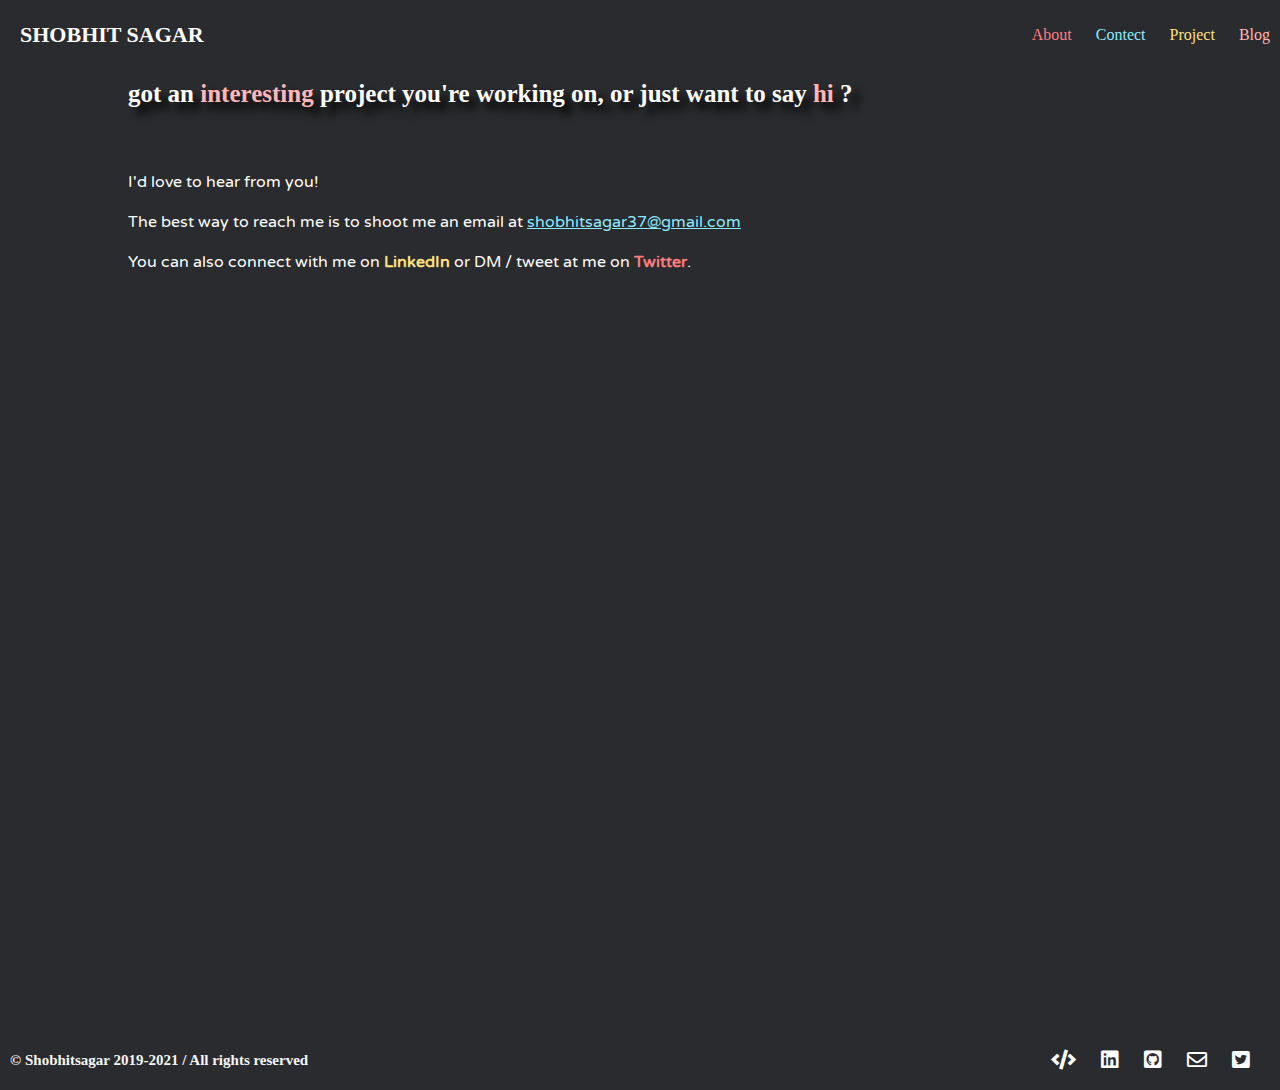
<file: contect.html>
<!doctype html>
<html lang="en">

<head>
    <!-- Required meta tags -->
    <meta charset="utf-8">
    <meta name="viewport" content="width=device-width, initial-scale=1">


    <link rel="stylesheet" href="https://cdnjs.cloudflare.com/ajax/libs/font-awesome/5.15.4/css/all.min.css"
        integrity="sha512-1ycn6IcaQQ40/MKBW2W4Rhis/DbILU74C1vSrLJxCq57o941Ym01SwNsOMqvEBFlcgUa6xLiPY/NS5R+E6ztJQ=="
        crossorigin="anonymous" referrerpolicy="no-referrer" />

    <!-- Bootstrap CSS -->
    <link href="https://cdn.jsdelivr.net/npm/bootstrap@5.1.0/dist/css/bootstrap.min.css" rel="stylesheet"
        integrity="sha384-KyZXEAg3QhqLMpG8r+8fhAXLRk2vvoC2f3B09zVXn8CA5QIVfZOJ3BCsw2P0p/We" crossorigin="anonymous">

    <!-- google font -->
    <link rel="preconnect" href="https://fonts.googleapis.com">
    <link rel="preconnect" href="https://fonts.gstatic.com" crossorigin>
    <link href="https://fonts.googleapis.com/css2?family=Ubuntu+Mono&family=Varela+Round&display=swap" rel="stylesheet">

    <!-- custome CSS -->
    <link rel="stylesheet" href="css/style.css">
    

   <!-- meta tage -->
   <meta name="title" content="SHOBHIT SAGAR Info And Blog ">
   <meta name="description"
       content="About Shobhit sagar and All website source code Available with live demo. tips and tricks about internet , We make articles on Technology.">
   <meta name="keywords"
       content="shobhit sagar, shobhitsagar, shobhitsaga74, aryansagar, aryan sagar, about shobhit sagar, shobhit sagar info, shobhit sagar blog, shobhit sagar blogger, sagar shobhit, shobhit, shobhit74, sagar74, sagar, codewithshobhitsagar, coder shobhit sagar hacker shobhit sagar, shobhit sagar hacker">
   <meta name="robots" content="index, follow">
   <meta name="language" content="English">
   <title>SHOBHIT SAGAR Info And Blog</title>
   <link rel="shortcut icon" href="favicon.ico" type="image/x-icon">

</head>

<body>
    <!-- navbarstart -->
    <nav>
        <div class="nav-left">
            <a href="/">
                <h1>SHOBHIT SAGAR</h1>
            </a>
        </div>
        <div class="nav-right">
            <a class="a1 fs-4 fw-bold" href="/index.html">About</a>
            <a class="a2 fs-4 fw-bold" href="/contect.html">Contect</a>
            <a class="a3 fs-4 fw-bold" href="/project.html">Project</a>
            <a class="a4 fs-4 fw-bold" href="https://blog.shobhitsagar.ml">Blog</a>
        </div>
    </nav>
    <!-- navbar-close -->




    <div class="wrapper-about  d-flex">

    


        <h1>got an <b class="vscode">interesting</b> project you're working on, or just want to say <b class="vscode">hi</b> ?</h1>

        <p>I'd love to hear from you! <br> <br>

        The best way to reach me is to shoot me an email at 

          <a href="mailto:shobhitsagar37@gmail.com" target="_blank" rel="noopener noreferrer" style="color: rgb(141, 234, 255);">shobhitsagar37@gmail.com</a>  <br> <br>

        You can also connect with me on <b class="clean">LinkedIn</b> or DM / tweet at me on <b class="dark-red">Twitter</b>.</p>







    </div>

















































    <footer>
        <div class="footer-copyright">
            <b>&copy Shobhitsagar 2019-2021 / All rights reserved</b>
        </div>

        <div class="footer-links">
            <a href="#"><i class="fas fa-code"></i></a>

            <a href="#"><i class="fab fa-linkedin"></i></a>

            <a href="#"><i class="fab fa-github-square"></i></a>

            <a href="#"><i class="far fa-envelope"></i></a>

            <a href="#"><i class="fab fa-twitter-square"></i></a>


        </div>

    </footer>





























    <!-- Optional JavaScript; choose one of the two! -->

    <!-- Option 1: Bootstrap Bundle with Popper -->
    <script src="https://cdn.jsdelivr.net/npm/bootstrap@5.1.0/dist/js/bootstrap.bundle.min.js"
        integrity="sha384-U1DAWAznBHeqEIlVSCgzq+c9gqGAJn5c/t99JyeKa9xxaYpSvHU5awsuZVVFIhvj"
        crossorigin="anonymous"></script>

    <!-- Option 2: Separate Popper and Bootstrap JS -->
    <!--
    <script src="https://cdn.jsdelivr.net/npm/@popperjs/core@2.9.3/dist/umd/popper.min.js" integrity="sha384-eMNCOe7tC1doHpGoWe/6oMVemdAVTMs2xqW4mwXrXsW0L84Iytr2wi5v2QjrP/xp" crossorigin="anonymous"></script>
    <script src="https://cdn.jsdelivr.net/npm/bootstrap@5.1.0/dist/js/bootstrap.min.js" integrity="sha384-cn7l7gDp0eyniUwwAZgrzD06kc/tftFf19TOAs2zVinnD/C7E91j9yyk5//jjpt/" crossorigin="anonymous"></script>
    -->
</body>

</html>
</file>
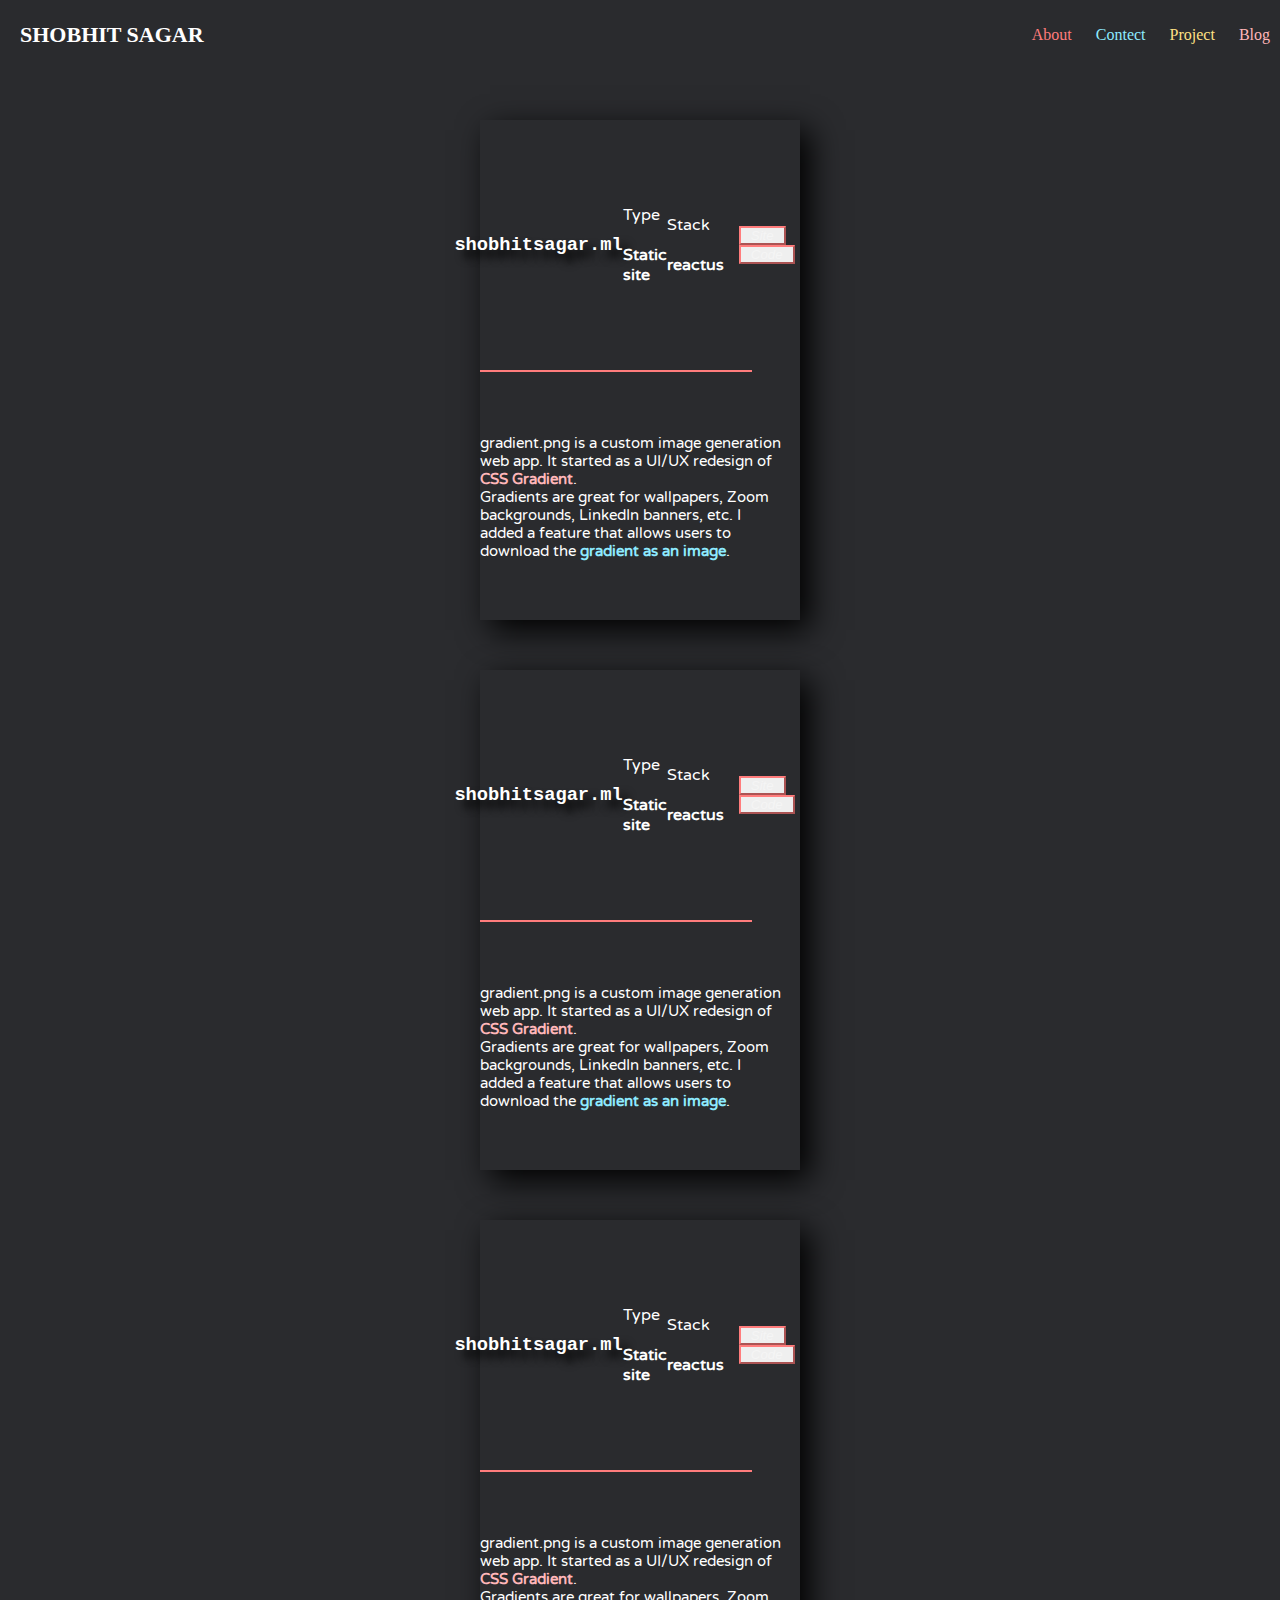
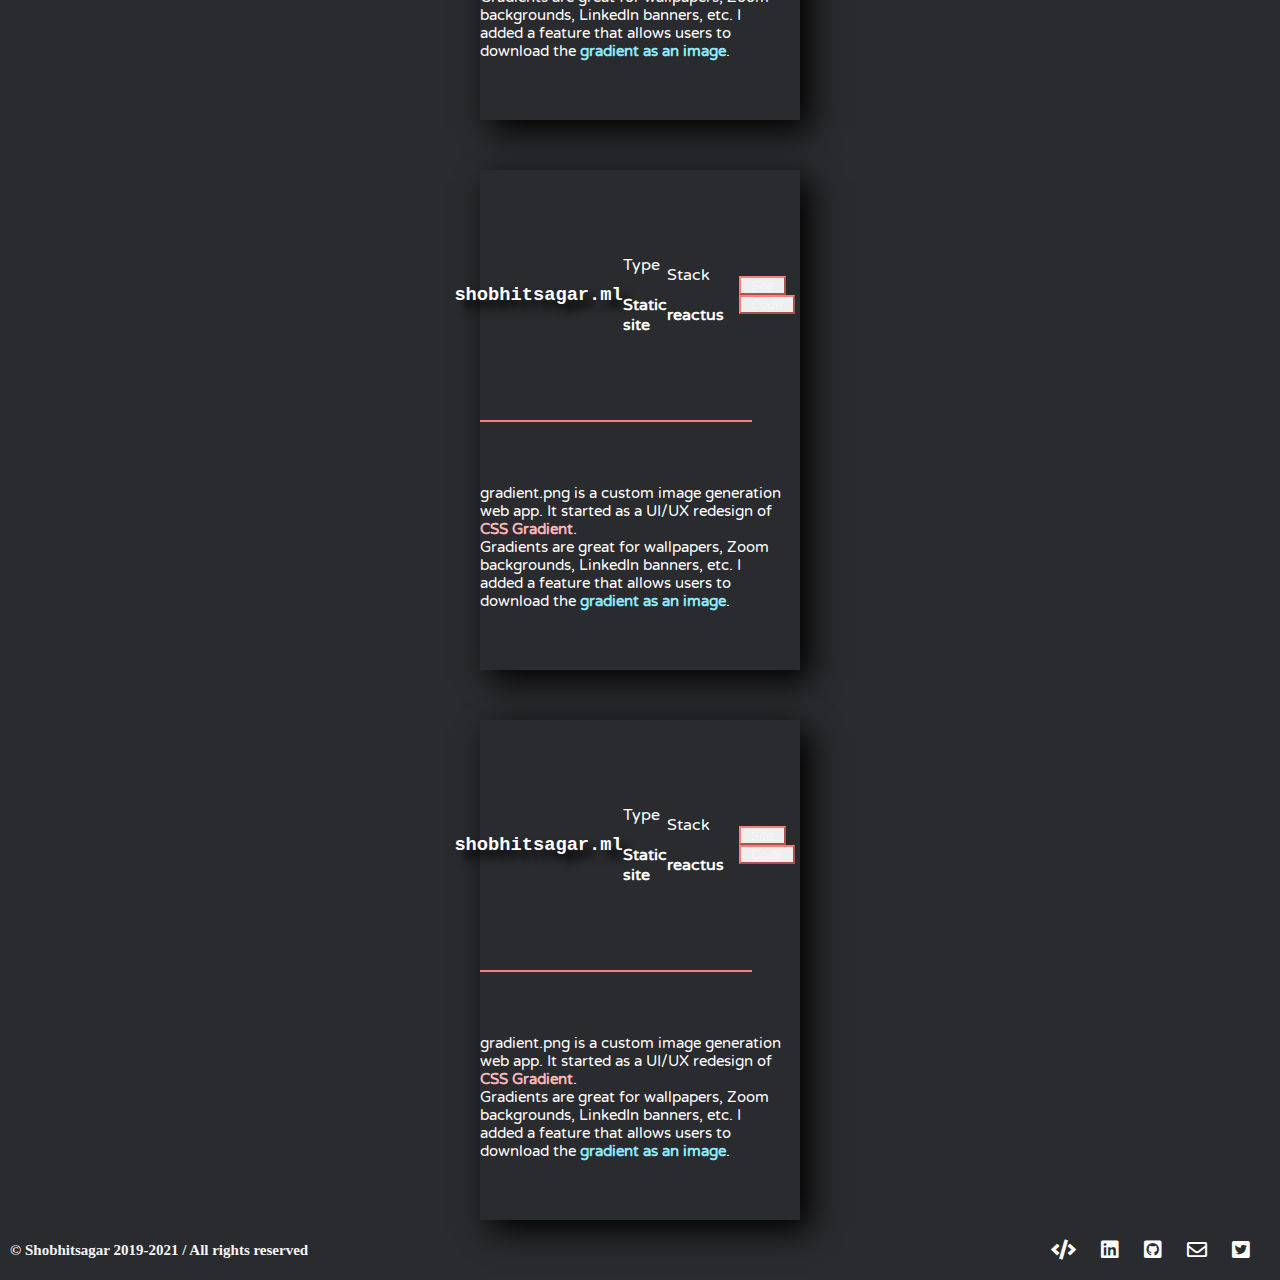
<file: project.html>
<!doctype html>
<html lang="en">

<head>
    <!-- Required meta tags -->
    <meta charset="utf-8">
    <meta name="viewport" content="width=device-width, initial-scale=1">


    <link rel="stylesheet" href="https://cdnjs.cloudflare.com/ajax/libs/font-awesome/5.15.4/css/all.min.css"
        integrity="sha512-1ycn6IcaQQ40/MKBW2W4Rhis/DbILU74C1vSrLJxCq57o941Ym01SwNsOMqvEBFlcgUa6xLiPY/NS5R+E6ztJQ=="
        crossorigin="anonymous" referrerpolicy="no-referrer" />

    <!-- Bootstrap CSS -->
    <link href="https://cdn.jsdelivr.net/npm/bootstrap@5.1.0/dist/css/bootstrap.min.css" rel="stylesheet"
        integrity="sha384-KyZXEAg3QhqLMpG8r+8fhAXLRk2vvoC2f3B09zVXn8CA5QIVfZOJ3BCsw2P0p/We" crossorigin="anonymous">

    <!-- google font -->
    <link rel="preconnect" href="https://fonts.googleapis.com">
    <link rel="preconnect" href="https://fonts.gstatic.com" crossorigin>
    <link href="https://fonts.googleapis.com/css2?family=Ubuntu+Mono&family=Varela+Round&display=swap" rel="stylesheet">

    <!-- custome CSS -->
    <link rel="stylesheet" href="css/style.css">

    <!-- meta tage -->
    <meta name="title" content="SHOBHIT SAGAR Info And Blog ">
    <meta name="description"
        content="About Shobhit sagar and All website source code Available with live demo. tips and tricks about internet , We make articles on Technology.">
    <meta name="keywords"
        content="shobhit sagar, shobhitsagar, shobhitsaga74, aryansagar, aryan sagar, about shobhit sagar, shobhit sagar info, shobhit sagar blog, shobhit sagar blogger, sagar shobhit, shobhit, shobhit74, sagar74, sagar, codewithshobhitsagar, coder shobhit sagar hacker shobhit sagar, shobhit sagar hacker">
    <meta name="robots" content="index, follow">
    <meta name="language" content="English">
    <title>SHOBHIT SAGAR Info And Blog</title>
    <link rel="shortcut icon" href="favicon.ico" type="image/x-icon">
</head>

<body>
    <!-- navbarstart -->
    <nav>
        <div class="nav-left">
            <a href="#">
                <h1>SHOBHIT SAGAR</h1>
            </a>
        </div>
        <div class="nav-right">
            <a class="a1 fs-4 fw-bold" href="/index.html">About</a>
            <a class="a2 fs-4 fw-bold" href="/contect.html">Contect</a>
            <a class="a3 fs-4 fw-bold" href="/project.html">Project</a>
            <a class="a4 fs-4 fw-bold" href="https://blog.shobhitsagar.ml">Blog</a>
        </div>
    </nav>
    <!-- navbar-close -->




    <div class="wrapper-p p-4 d-flex">

        <div class="card-1 card border  flex-column align-items-center ">
            <div class="card-left a justify-content-center p-4 flex-column align-items-center">
                <h3>  shobhitsagar.ml</h3>
                <p>Type &nbsp; &nbsp; <b> Static site</b> </p>
                <p>Stack &nbsp; &nbsp; <b>reactus</b> </p>

                <div class="btn-box">
                    <button class="class  bg-body rounded-pill"><i>Site</i></button>

                    <button class="class bg-body rounded-pill"><i>Code</i></button>
                </div>

            </div>

            <div class="ProjectsCard-center">

            </div>

            <div class="card-right  text-center p-3">
                <div class="font-info">
                    <p>
                        gradient.png is a custom image generation web app. It started as a UI/UX redesign of <b
                            class="vscode">CSS Gradient</b>.
                    </p>
                    <p>
                        Gradients are great for wallpapers, Zoom backgrounds, LinkedIn banners, etc. I added a feature
                        that
                        allows users to download the <b class="complain">gradient as an image</b>.
                    </p>

                </div>
            </div>
        </div>




        <div class="card-1 card border  flex-column align-items-center ">
            <div class="card-left a justify-content-center p-4 flex-column align-items-center">
                <h3>  shobhitsagar.ml</h3>
                <p>Type &nbsp; &nbsp; <b> Static site</b> </p>
                <p>Stack &nbsp; &nbsp; <b>reactus</b> </p>

                <div class="btn-box">
                    <button class="class  bg-body rounded-pill"><i>Site</i></button>

                    <button class="class bg-body rounded-pill"><i>Code</i></button>
                </div>

            </div>

            <div class="ProjectsCard-center">

            </div>

            <div class="card-right  text-center p-3">
                <div class="font-info">
                    <p>
                        gradient.png is a custom image generation web app. It started as a UI/UX redesign of <b
                            class="vscode">CSS Gradient</b>.
                    </p>
                    <p>
                        Gradients are great for wallpapers, Zoom backgrounds, LinkedIn banners, etc. I added a feature
                        that
                        allows users to download the <b class="complain">gradient as an image</b>.
                    </p>

                </div>
            </div>
        </div>





        <div class="card-1 card border  flex-column align-items-center ">
            <div class="card-left a justify-content-center p-4 flex-column align-items-center">
                <h3>  shobhitsagar.ml</h3>
                <p>Type &nbsp; &nbsp; <b> Static site</b> </p>
                <p>Stack &nbsp; &nbsp; <b>reactus</b> </p>

                <div class="btn-box">
                    <button class="class  bg-body rounded-pill"><i>Site</i></button>

                    <button class="class bg-body rounded-pill"><i>Code</i></button>
                </div>

            </div>

            <div class="ProjectsCard-center">

            </div>

            <div class="card-right  text-center p-3">
                <div class="font-info">
                    <p>
                        gradient.png is a custom image generation web app. It started as a UI/UX redesign of <b
                            class="vscode">CSS Gradient</b>.
                    </p>
                    <p>
                        Gradients are great for wallpapers, Zoom backgrounds, LinkedIn banners, etc. I added a feature
                        that
                        allows users to download the <b class="complain">gradient as an image</b>.
                    </p>

                </div>
            </div>
        </div>








        <div class="card-1 card border  flex-column align-items-center ">
            <div class="card-left a justify-content-center p-4 flex-column align-items-center">
                <h3>  shobhitsagar.ml</h3>
                <p>Type &nbsp; &nbsp; <b> Static site</b> </p>
                <p>Stack &nbsp; &nbsp; <b>reactus</b> </p>

                <div class="btn-box">
                    <button class="class  bg-body rounded-pill"><i>Site</i></button>

                    <button class="class bg-body rounded-pill"><i>Code</i></button>
                </div>

            </div>

            <div class="ProjectsCard-center">

            </div>

            <div class="card-right  text-center p-3">
                <div class="font-info">
                    <p>
                        gradient.png is a custom image generation web app. It started as a UI/UX redesign of <b
                            class="vscode">CSS Gradient</b>.
                    </p>
                    <p>
                        Gradients are great for wallpapers, Zoom backgrounds, LinkedIn banners, etc. I added a feature
                        that
                        allows users to download the <b class="complain">gradient as an image</b>.
                    </p>

                </div>
            </div>
        </div>





        <div class="card-1 card border  flex-column align-items-center ">
            <div class="card-left a justify-content-center p-4 flex-column align-items-center">
                <h3>  shobhitsagar.ml</h3>
                <p>Type &nbsp; &nbsp; <b> Static site</b> </p>
                <p>Stack &nbsp; &nbsp; <b>reactus</b> </p>

                <div class="btn-box">
                    <button class="class  bg-body rounded-pill"><i>Site</i></button>

                    <button class="class bg-body rounded-pill"><i>Code</i></button>
                </div>

            </div>

            <div class="ProjectsCard-center">

            </div>

            <div class="card-right  text-center p-3">
                <div class="font-info">
                    <p>
                        gradient.png is a custom image generation web app. It started as a UI/UX redesign of <b
                            class="vscode">CSS Gradient</b>.
                    </p>
                    <p>
                        Gradients are great for wallpapers, Zoom backgrounds, LinkedIn banners, etc. I added a feature
                        that
                        allows users to download the <b class="complain">gradient as an image</b>.
                    </p>

                </div>
            </div>
        </div>






    </div>

















































    <footer>
        <div class="footer-copyright">
            <b>&copy Shobhitsagar 2019-2021 / All rights reserved</b>
        </div>

        <div class="footer-links">
            <a href="#"><i class="fas fa-code"></i></a>

            <a href="#"><i class="fab fa-linkedin"></i></a>

            <a href="#"><i class="fab fa-github-square"></i></a>

            <a href="#"><i class="far fa-envelope"></i></a>

            <a href="#"><i class="fab fa-twitter-square"></i></a>


        </div>

    </footer>





























    <!-- Optional JavaScript; choose one of the two! -->

    <!-- Option 1: Bootstrap Bundle with Popper -->
    <script src="https://cdn.jsdelivr.net/npm/bootstrap@5.1.0/dist/js/bootstrap.bundle.min.js"
        integrity="sha384-U1DAWAznBHeqEIlVSCgzq+c9gqGAJn5c/t99JyeKa9xxaYpSvHU5awsuZVVFIhvj"
        crossorigin="anonymous"></script>

    <!-- Option 2: Separate Popper and Bootstrap JS -->
    <!--
    <script src="https://cdn.jsdelivr.net/npm/@popperjs/core@2.9.3/dist/umd/popper.min.js" integrity="sha384-eMNCOe7tC1doHpGoWe/6oMVemdAVTMs2xqW4mwXrXsW0L84Iytr2wi5v2QjrP/xp" crossorigin="anonymous"></script>
    <script src="https://cdn.jsdelivr.net/npm/bootstrap@5.1.0/dist/js/bootstrap.min.js" integrity="sha384-cn7l7gDp0eyniUwwAZgrzD06kc/tftFf19TOAs2zVinnD/C7E91j9yyk5//jjpt/" crossorigin="anonymous"></script>
    -->
</body>

</html>
</file>
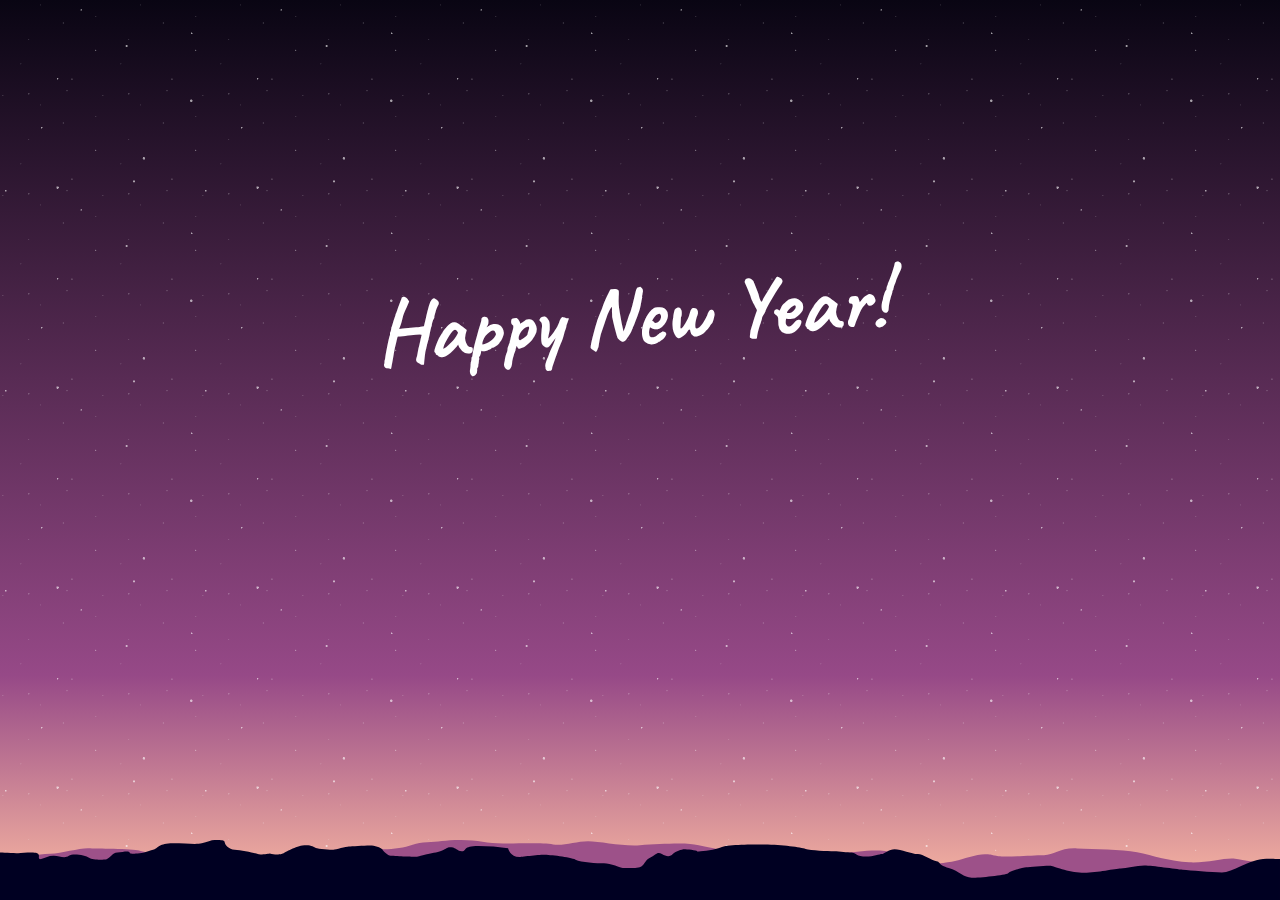
<file: Project/Happy new year/newyear.html>
<!DOCTYPE html>
<html lang="en">

<head>
    <meta charset="UTF-8">
    <meta http-equiv="X-UA-Compatible" content="IE=edge">
    <meta name="viewport" content="width=device-width, initial-scale=1.0">
    <title>happy new year 2022</title>
    <link rel="stylesheet" href="newyearstyle.css">


</head>

<body>


    <h1 id="title">Happy New Year!</h1>
    <div class="stars"></div>
    <svg class="mountains mountains--layer1" xmlns="http://www.w3.org/2000/svg" width="1920" height="200"
        viewBox="0 0 1920 200" preserveAspectRatio="none">
        <title>bergskedja</title>
        <path
            d="M0,41.57s21.25,2.19,27.33,2.19,22.27-4.37,28.34,0-1,22.94,6.07,19.67S72.87,52,81,52.81s16.19,10.15,22.27,0,25.3-1.41,30.36,6.24,21.25,7.33,26.32,4.76,8.1-20.66,16.19-22,17.21-6.31,18.22,0,5.06,3,12.15,3,20.24-10.93,25.3-14.2S238.86,11,259.1,11s35.42,4.37,43.52,0S316.79.05,321.86.05,337-1,337,6.61s6.07,24.92,15.18,26.12,30.36,11,34.41,14.31,18.22-2.19,18.22-2.19c11.13,7.65,20.24,0,20.24,0S441.29,23,453.43,18.63s17.21,4.37,20.24,7.65S497,32.62,500,32.73s19.23-10.82,23.28-10.82,27.33-4.37,34.41-3.28,16.19,10.72,16.19,14.1S582,52.5,586,52.5s15.18,2.19,21.25,2.19,14.17,1.09,17.21,1.09,6.07-3.28,26.32-13.11S669,21.91,677.11,24.09s9.11,14.2,16.19,13.11,0-17.48,24.29-17.48a140.45,140.45,0,0,1,44.53,7.65s3,29.5,17.21,29.5c0,0,28.34-7.65,36.44-7.65s39.47,7.33,47.57,16.23,32.39,12.18,42.51,12.18,25.3,15.3,28.34,15.3,23.28,3.28,28.34-5.46S967.59,66.7,975.69,58s10.12-21.3,17.21-11.2,13.16,8.47,16.19,0,14.17-16.12,17.21-16.12,19.23,3.28,19.23,6.56,25.3-2.19,35.42-12,39.47-9.83,65.79-9.83,54.65,9.83,61.74,14.2,33.4,7.65,42.51,7.65,20.24,4.37,26.32,4.37,5.06,9.83,17.21,13.11,25.3-8.19,28.34-7.92,10.12-16.12,19.23-16.12,27.33,16.94,34.41,16.12,22.27,22.12,28.34,24.31,2,12.13,18.22,22.45,22.27,32.18,34.41,32.18,50.61-8.74,54.65-15.3,22.27-19.67,27.33-19.67,34.41-7.65,38.46-4.37,29.35,22.94,48.58,22.94,46.56-14.2,54.65-14.2,23.28-9.83,35.42-9.83,46.56,12,57.69,14.2,42.51,8.74,58.7,8.74,38.67-42.77,66.8-45.89c6.12-.68,20.24,1.09,20.24,1.09V200H0Z" />
    </svg>

    <svg class="mountains mountains--layer2" xmlns="http://www.w3.org/2000/svg" width="1920" height="200"
        viewBox="0 0 1920 200" preserveAspectRatio="none">
        <title>bergskedja2</title>
        <path
            d="M0,82.09s21.14-13,30.14-19,24-16,45-17.5,49.5-23.86,63-17c0,0,62.87.71,70.5,6.67s81,40.83,127.49,40.83,88.5-20.16,126-24.33,68.23-29.63,90-24.33,31.5,3.89,46.5-.72,25.5-19.61,42-19.61,25.5-7.1,51-7.1,39,11.59,63,11.59,60-3,75,3S864.1,4,882.09,4,934.41,22.09,960,17.59s58.59-7.5,75.09-4.5,36,16.9,61.5,25,82.5,17,97.5,18.55,51.77-6,67.5-10.5S1313,30,1330.81,38s23.76,44,44.76,44,45-6,57-12,31.5-22.5,45-22.5,12,7.5,31.5,7.5,42-4.5,57-4.5,24-25.5,49.5-22.5,66,1.9,90,13,49.5,30.55,78,33.55,54-16.5,69-12,44.91,19.5,67.45,19.5V200H0Z" />
    </svg>








    <script type="text/javascript" src="newyearjava.js"></script>

</body>

</html>
</file>
<file: css/style.css>
*{
    padding: 0px;
    margin: 0px;

}
:root{
    --bodycolor:#2a2b2e;
    --fontc:#fff;

    --dark-gray: #2a2b2e;
    --dark-pink: #ff7c7c;
    --light-pink: #ffb6b9;
    --blue: #8deaff;
    --yellow: #ffe084;
    --light-gray: #d9d9d9;
    --white-almost: #f5f5f5;
    --hfont: 'Ubuntu Mono', monospace;
    --pfont:'Varela Round', sans-serif;
}

/* 
font-family: 'Ubuntu Mono', monospace;
font-family: 'Varela Round', sans-serif; */



body{
    background-color:var(--bodycolor);
    color: var(--fontc);
}



/* navbar css start */
nav{
    width: 100%;
    height: 70px;
    display: flex;
    align-items: center;
    
}
.nav-left{
    width: 30%;
    /* background-color: aqua; */

}
.nav-left h1{
    font-size: 22px;
    padding: 20px;
}
.nav-right{
    width: 70%;
    /* background-color: blue; */
    text-align: right;
}
.nav-left a{
    color: var(--fontc);
    padding: 10px;
    text-decoration: none;
    text-align: left;
}
.nav-right a{
    padding: 10px;
    text-decoration: none;
    text-align: right;
}
.a1{
    color:var(--dark-pink);
}
.a2{
    color:var(--blue);
}
.a3{
    color:var(--yellow);
}
.a4{
    color:var(--light-pink);
}


.nav-right a:hover{
    color: gray;
}

/* end nav css */


.wrapper{
    width: 100%;
    height: 100vh;
    display: flex;
    justify-content: center;
    align-items: center;
    flex-wrap: wrap;
    /* background-color: cyan; */
}


/* start section about css */



.photo{
    width: 200px;
    height: 200px;
    background-color: bisque;
    border-radius: 50%;
    box-shadow: 2rem 2rem 2rem #000;
    overflow: hidden;
}
.photo img{
    height: 200px;
    width: 200px;
}
center h1{
    color: var(--dark-pink);
}
.text{
    font-size: 15px;
    width: 100%;
    height: fit-content;
    /* background-color: cyan; */
    padding-left: 20%;
    padding-right: 20%;
  
}
.vscode{
    color: var(--light-pink);
}
.clean{
    color: var(--yellow);
}
.complain{
    color: var(--blue);
}
.dark-red{
    color: var(--dark-pink);
}
/* end section about css */



/* start footer css */



footer{
    width: 100%;
    height: 60px;
    /* background-color: darkcyan; */
    display: flex;
    justify-content: center;
    align-items: center;
}
.footer-copyright{
    width: 50%;
    font-size: 15px;
    color: var(--white-almost);
    padding-left: 10px;
}
.footer-links{
    color: var(--fontc);
    font-size: 20px;
    width: 50%;
    padding-right: 20px;
    text-align: right;
}
.footer-links a{
    text-decoration: none;
    color: var(--fontc);
    padding: 10px;

}
.footer-links a:hover{
    color: var(--dark-pink);
}








/* end footer css */






/* project css start */
p{
    font-family: var(--pfont);
}
.wrapper-p{
    width: 100%;
    height: fit-content;
    flex-wrap: wrap;
    justify-content: space-around;
    justify-items: center;
    
}
.card-1{
    min-width: 300px;
    max-width: 320px;
    height: 500px;
    background-color: var(--bodycolor);
    box-shadow:  10px 10px 30px #000;
    border-radius: 12;
    margin-top: 50px;
}
.card-left{
    width: 95%;
    height: 250px;
    display: flex;
    justify-content: center;
    align-items: center;
    
    /* background-color: aqua; */
}
.card-left h3{
    font-family: var(--hfont);
    text-shadow: 0.5rem 0.5rem 0.5rem #000;
}
.ProjectsCard-center{
    width: 85%;
    height: 2px;
    background-color: var(--dark-pink);
}
.card-right{
    width: 95%;
    height: 250px;
    font-size: 15px;
    display: flex;
    justify-content: center;
    align-items: center;
    /* background-color: rgb(2, 56, 56); */
}
button{
    padding: 0px 10px 0px 10px;
    border-color: var(--dark-pink);
    margin-left: 15px;
    margin-right: 15px;
    color: var(--white-almost);
}
.font-info{
    display: flex;
    flex-direction: column;
    width: 100%;
}










/* project css end */





/* start about css */


.wrapper-about{
    width: 80%;
    height: 100vh;
    margin: 10px 10% 50px 10% ;
    flex-direction: column;
    justify-content: center;
    align-items: center;
}
.wrapper-about h1{
    font-family: "Ubuntu Mono";
    margin-bottom: 4rem;
    text-shadow: 0.5rem 0.5rem 0.5rem #000;
    font-size: 25px;
}








/* end about css */







/*------------mobile---------------*/
@media only screen and (max-width: 611px) {

    .nav-left{
       display: none;
    }
    .nav-right{
        width: 100%;
        text-align: center;
    }
    .footer-copyright{
        display: none;
    }
    .footer-links{
        width: 100%;
        /* display: flex; */
        float: right;
    }

    .wrapper-about {
        width: 94%;
        margin: 10px 3% 50px 3%;
    }
    .text {
        padding-left: 10%;
        padding-right: 10%;
    }







  }
</file>
<file: Project/Happy new year/newyearstyle.css>
@import url("https://fonts.googleapis.com/css?family=Caveat");
html, body {
  background: linear-gradient(to bottom, #090513 0%, #964987 75%, #fdbca3 100%);
  height: 100%;
  display: flex;
  align-items: center;
  justify-content: center;
  overflow: hidden;
}

.stars {
  position: absolute;
  top: 0;
  right: 0;
  bottom: 0;
  left: 0;
  -webkit-animation: rotation 360s infinite linear;
          animation: rotation 360s infinite linear;
}
.stars:after, .stars:before {
  content: "";
  display: block;
  position: absolute;
  top: 0;
  left: 0;
  bottom: 0;
  right: 0;
  background: url("[data-uri]");
}
.stars:after {
  background-size: 100px;
  opacity: 0.4;
}
.stars:before {
  background-size: 200px;
  opacity: 0.6;
}

@-webkit-keyframes rotation {
  0% {
    transform: rotate(0);
  }
  100% {
    transform: rotate(360deg);
  }
}

@keyframes rotation {
  0% {
    transform: rotate(0);
  }
  100% {
    transform: rotate(360deg);
  }
}
h1 {
  font-size: calc(1.5em + 5vw);
  color: #fff;
  font-family: "Caveat", sans-serif;
  text-align: center;
  padding: 0.5em;
  transform: rotate(-4deg) translateY(-15vh);
}

.mountains {
  position: absolute;
  bottom: 0;
  left: 0;
  right: 0;
  width: auto;
  min-width: 100%;
  height: 60px;
  fill: #000022;
}

.mountains--layer1 {
  z-index: 2;
}

.mountains--layer2 {
  fill: #9D5189;
  z-index: 0;
}
</file>
